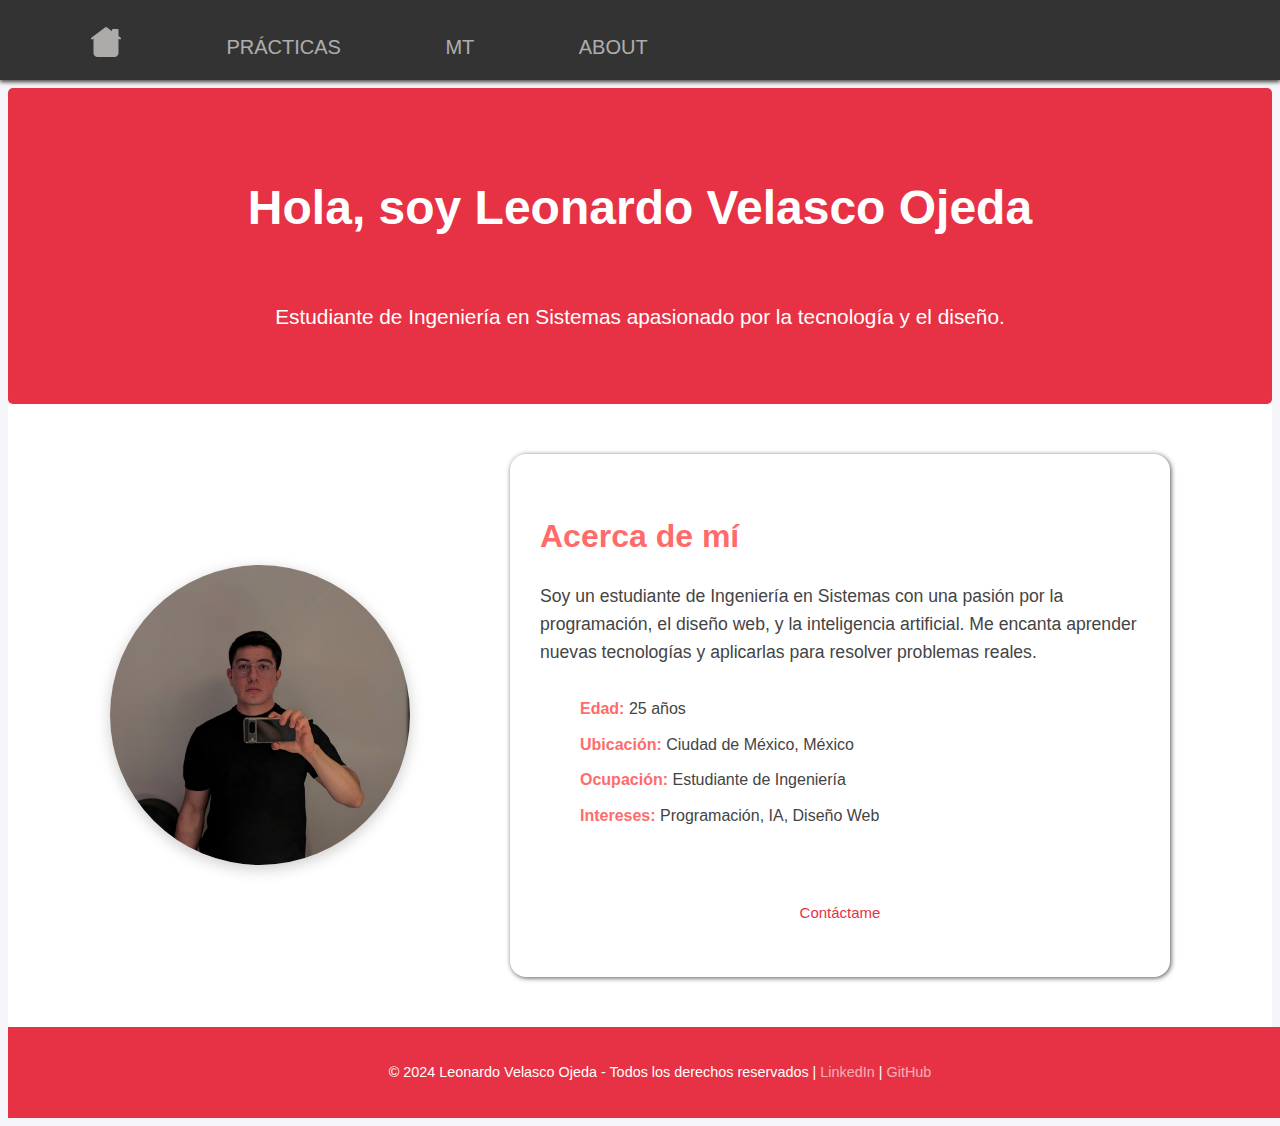
<file: about.html>
<!DOCTYPE html>
<html lang="en">
<head>
    <meta charset="UTF-8">
    <meta name="viewport" content="width=device-width, initial-scale=1.0">
    <title>About</title>
    <link rel="stylesheet" type="text/css" href="styles/styles.css">
    <link rel="stylesheet" type="text/css" href="styles/style-a.css">
</head>
<body>
    <div class="encabezado">
        <ul class="menu">
            <li><a href="index.html" ><img src="../../img/hogar.png" alt=""></a></li>
            <li><a>PRÁCTICAS</a>
                <ul class="submenu">
                    <li><a href="Practicas/p2/practica2.html">PRÁCTICA 2</a></li>
                    <li><a href="Practicas/p3/practica3.html">PRÁCTICA 3</a></li>
                    <li><a href="Practicas/p4/practica4.html">PRÁCTICA 4</a></li>
                    <li><a href="Practicas/p5/practica5.html">PRÁCTICA 5</a></li>
                </ul>
            </li>
            <li><a href="Practicas/mt/mt.html">MT</a></li>
            <li><a href="#">ABOUT</a></li>
        </ul>
    </div>

    <div class="a-cuerpo">
        <div class="me">
            <h1>Hola, soy Leonardo Velasco Ojeda</h1>
            <p>Estudiante de Ingeniería en Sistemas apasionado por la tecnología y el diseño.</p>
        </div>
        <div class="about">
                <img src="img/me.jpg" alt="Mi foto" class="profile-pic">
                <div class="info">
                    <h2>Acerca de mí</h2>
                    <p>Soy un estudiante de Ingeniería en Sistemas con una pasión por la programación, el diseño web, y la inteligencia artificial. Me encanta aprender nuevas tecnologías y aplicarlas para resolver problemas reales.</p>
                    <ul class="details">
                        <li><strong>Edad:</strong> 25 años</li>
                        <li><strong>Ubicación:</strong> Ciudad de México, México</li>
                        <li><strong>Ocupación:</strong> Estudiante de Ingeniería</li>
                        <li><strong>Intereses:</strong> Programación, IA, Diseño Web</li>
                    </ul>
                    <div class="ctn-btn">
                        <div class="btn" onclick="">Contáctame</div>
                    </div>
                </div>
        </div>
    </div>
    <footer>
        <p>© 2024 Leonardo Velasco Ojeda - Todos los derechos reservados | <a href="#">LinkedIn</a> | <a href="#">GitHub</a></p>
    </footer>
</body>
</html>
</file>
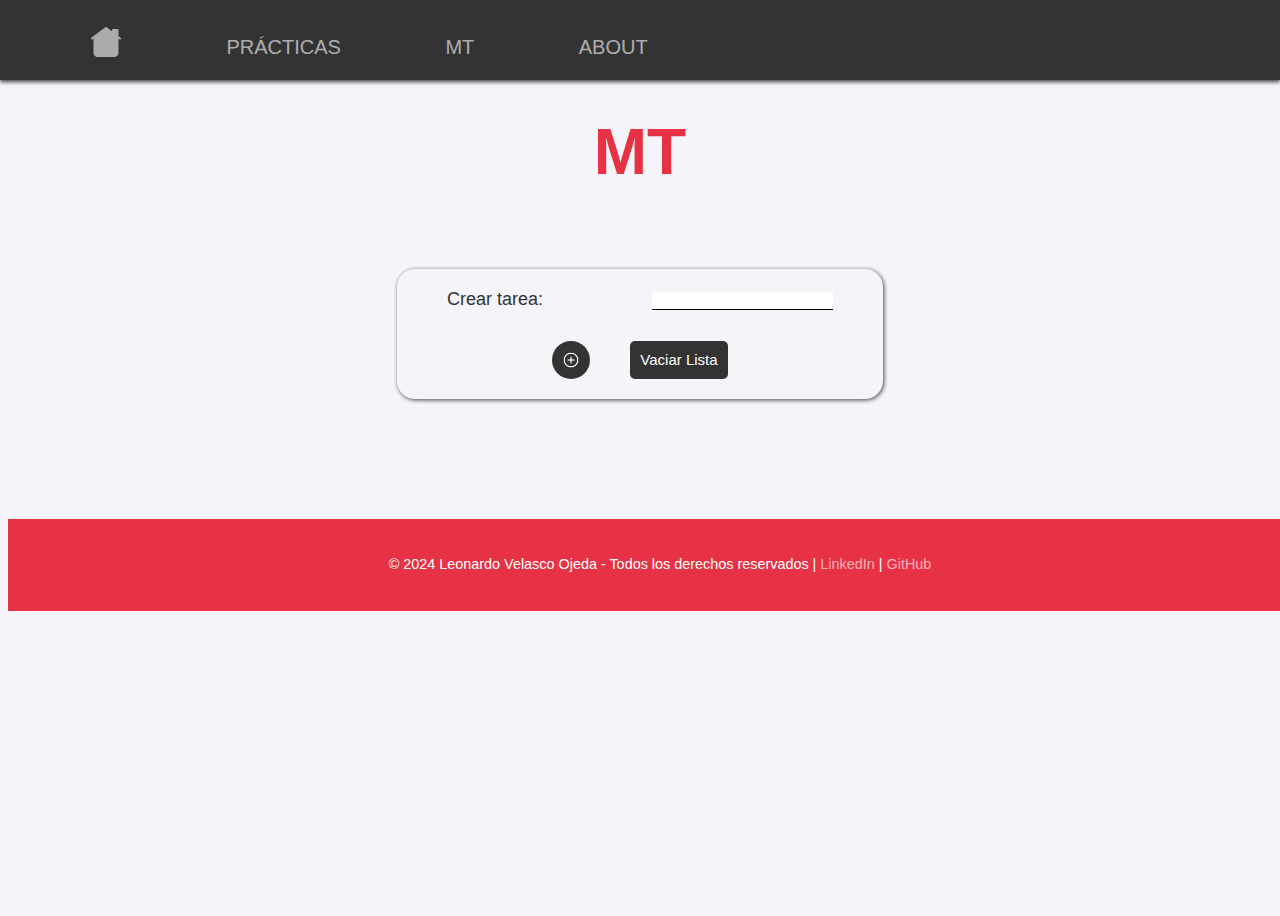
<file: Practicas/mt/mt.html>
<!DOCTYPE html>
<html lang="en">
<head>
    <meta charset="UTF-8">
    <meta name="viewport" content="width=device-width, initial-scale=1.0">
    <link rel="stylesheet" href="styles-mt.css">
    <link rel="stylesheet" href="../../styles/styles.css">
    <script src="addTask.js"></script>
    <title>Medio Término</title>
</head>
<body>
    <div class="encabezado">
        <ul class="menu">
            <li><a href="../../index.html" ><img src="../../img/hogar.png" alt=""></a></li>
            <li><a>PRÁCTICAS</a>
                <ul class="submenu">
                    <li><a href="../p2/practica2.html">PRÁCTICA 2</a></li>
                    <li><a href="../p3/practica3.html">PRÁCTICA 3</a></li>
                    <li><a href="../p4/practica4.html">PRÁCTICA 4</a></li>
                    <li><a href="../p5/practica5.html">PRÁCTICA 5</a></li>
                </ul>
            </li>
            <li><a href="#">MT</a></li>
            <li><a href="../../about.html">ABOUT</a></li>
        </ul>
    </div>
    <div class="cuerpo">
        <div class="titulo">
            <h1>MT</h1>
        </div>
        <div class="ejercicio">
            <form class="formulario">
                <label for="desTask">Crear tarea: </label>
                <input type="text" name="task" id="desTask">
                <div class="ctn-btn">
                    <div class="add" onclick="task()"><img src="../../img/agregar.png"></div>
                    <div class="delete" onclick="delAllTasks()">Vaciar Lista</div>
                </div>
            </form>
        </div>
        <div class="ejercicio">
            <table class="task" id="taskList"></table>
        </div>
    </div>
    <footer>
        <p>© 2024 Leonardo Velasco Ojeda - Todos los derechos reservados | <a href="#">LinkedIn</a> | <a href="#">GitHub</a></p>
    </footer>
</body>
</html>
</file>
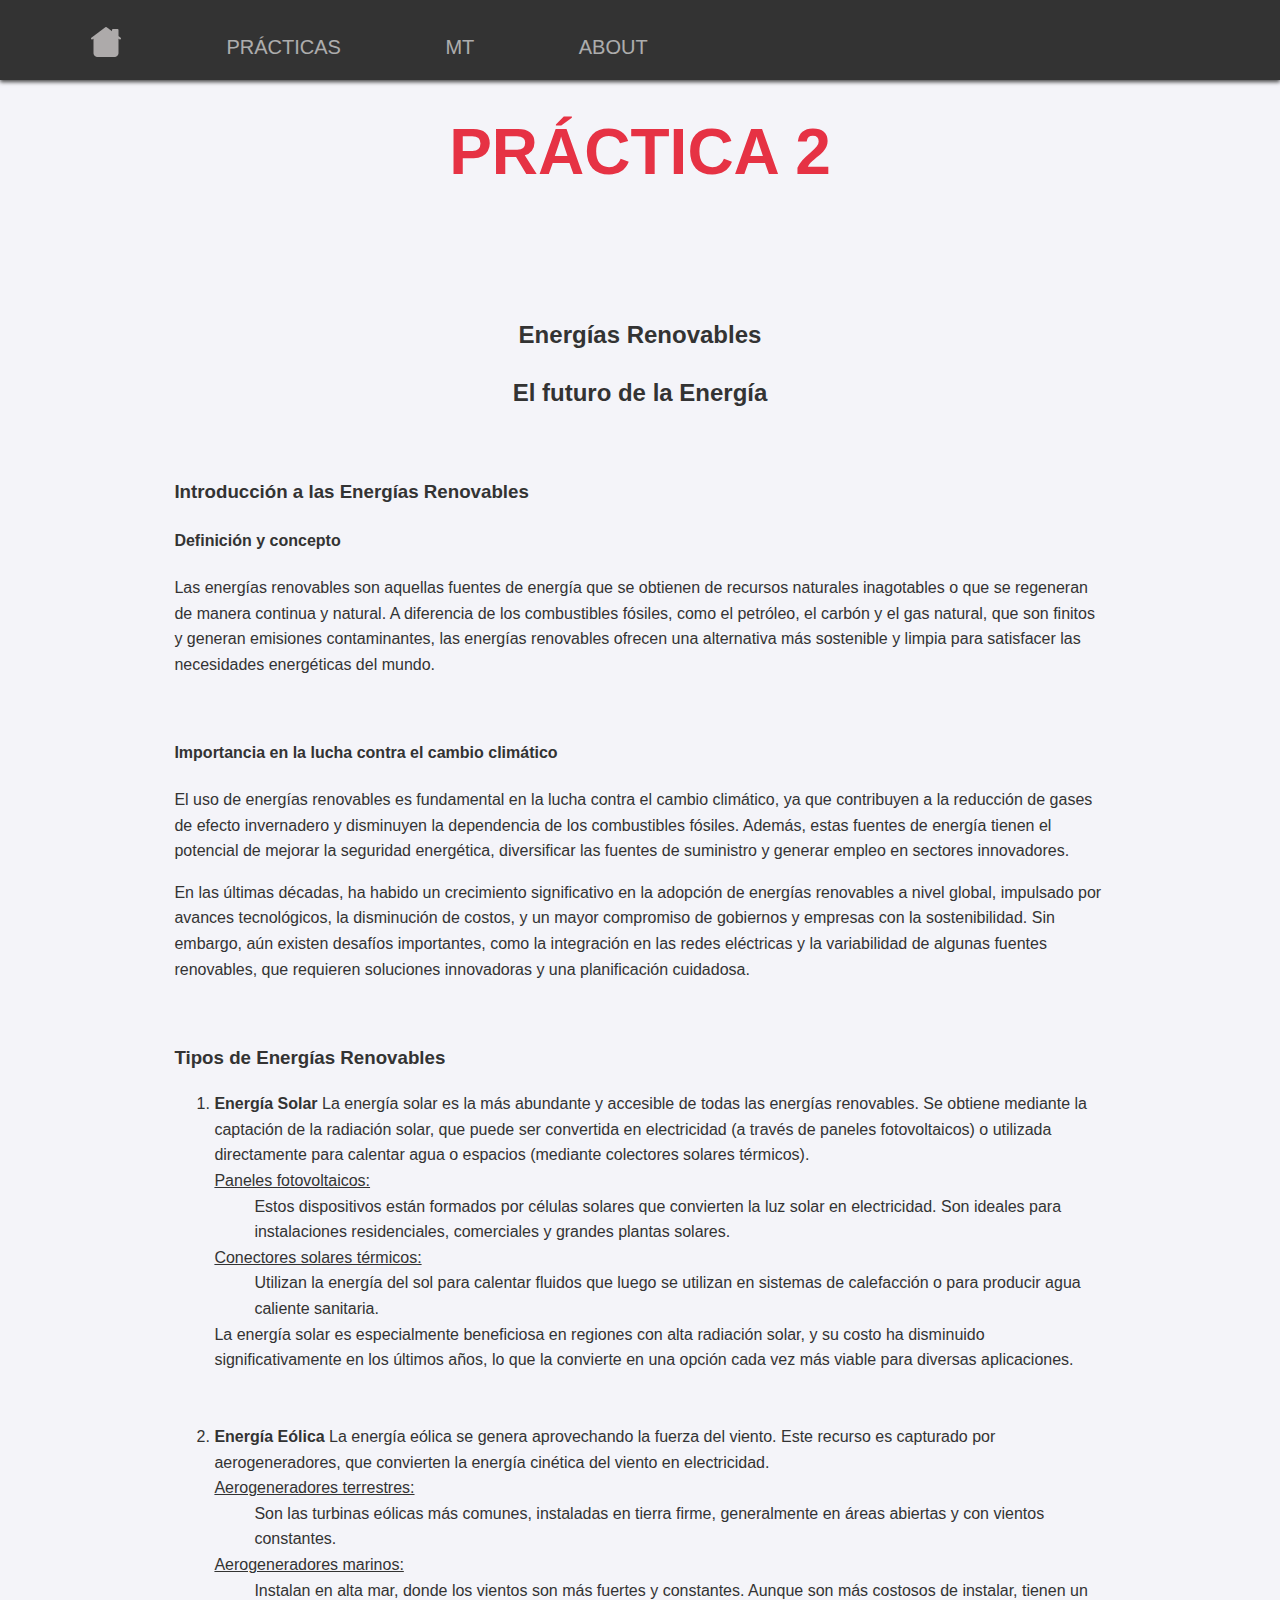
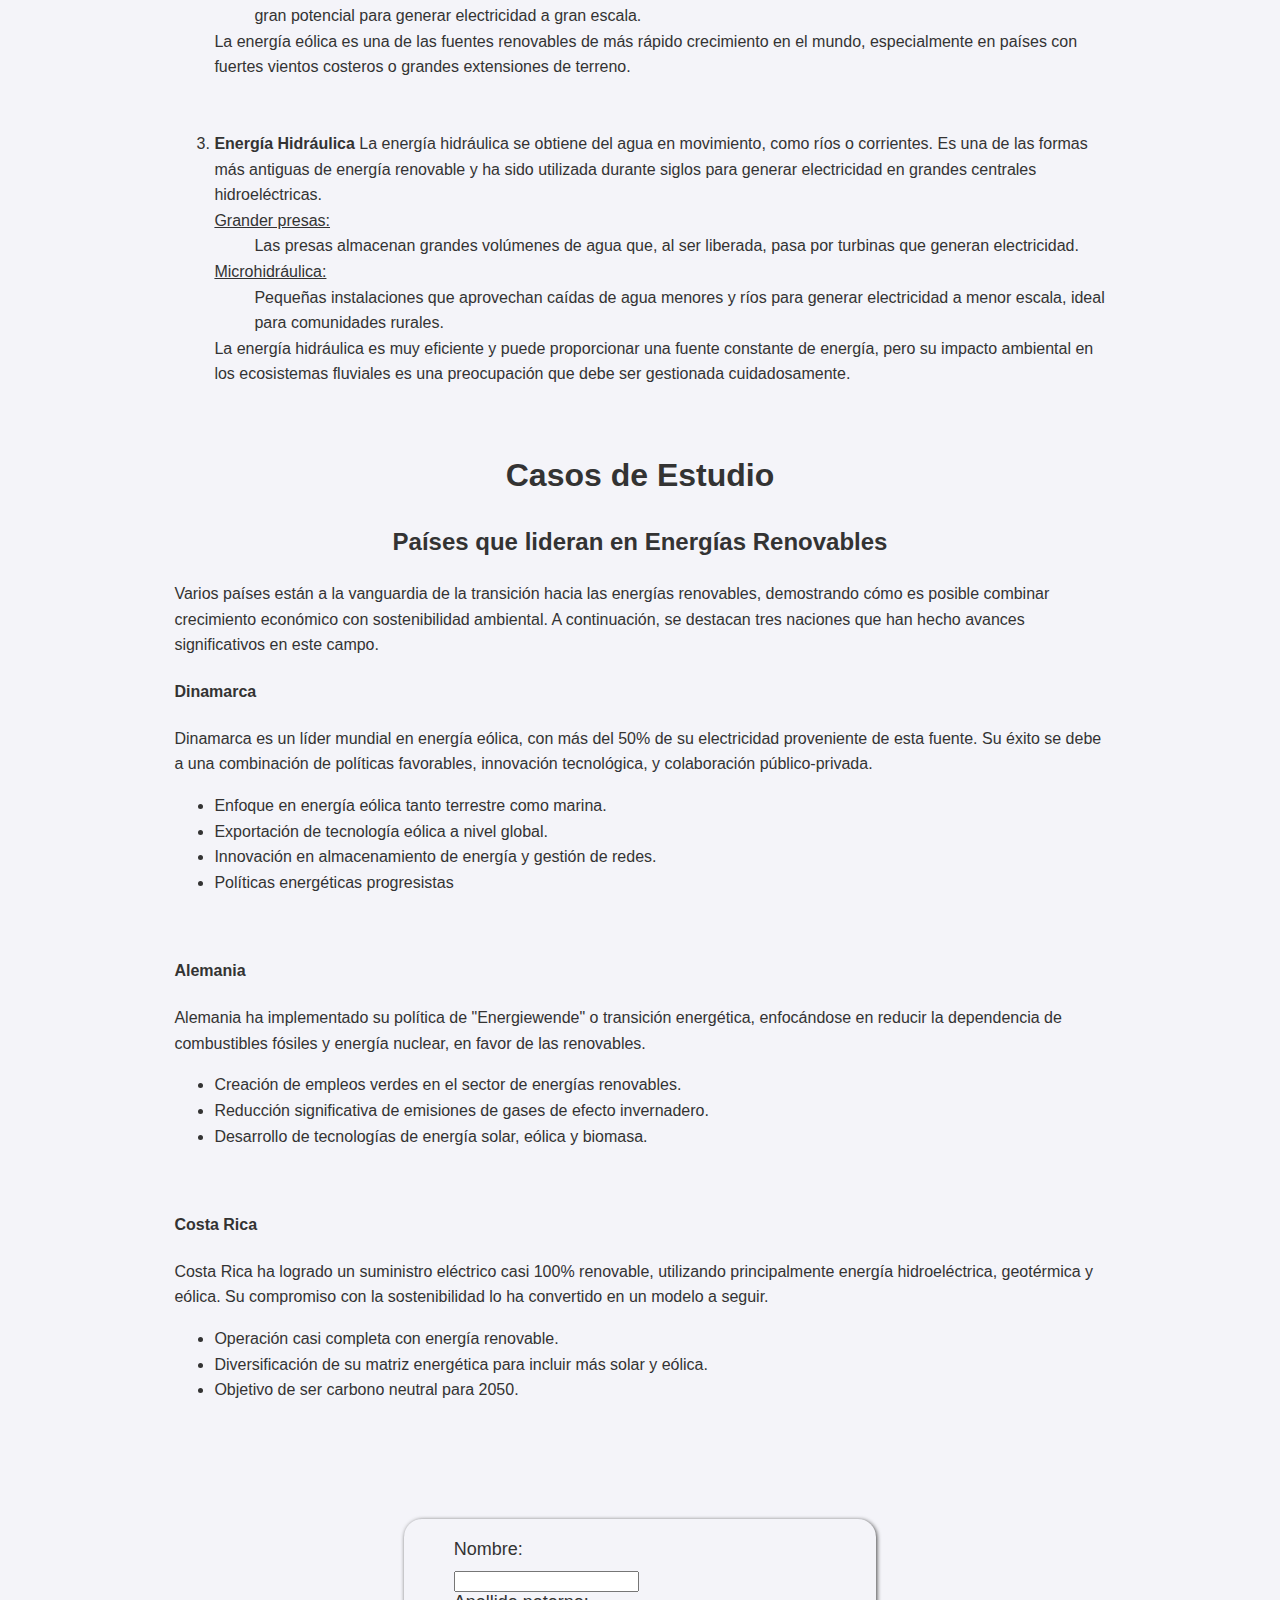
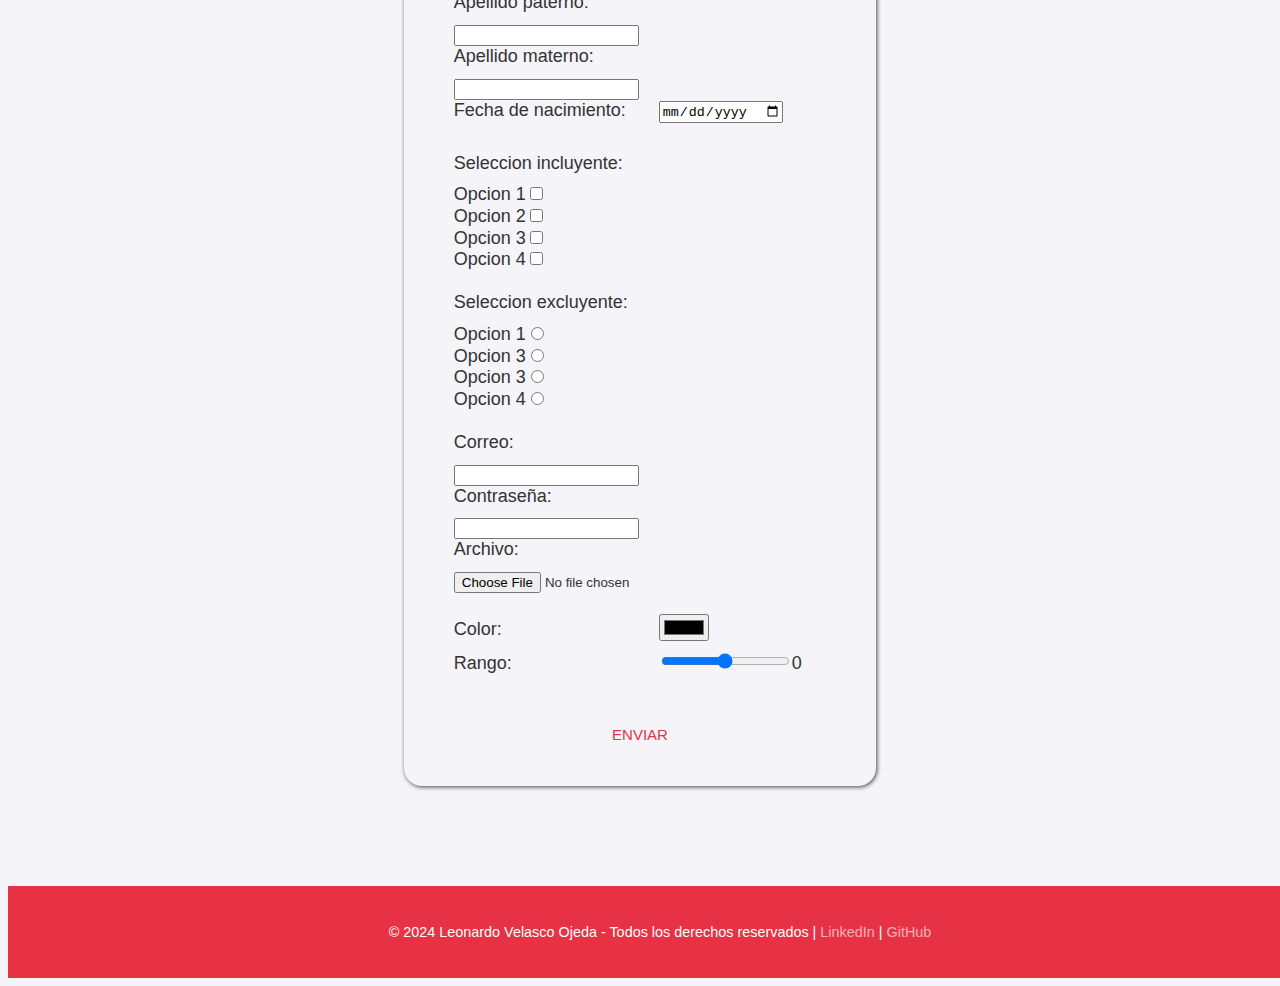
<file: Practicas/p2/practica2.html>
<!DOCTYPE html>
<html lang="en">
<head>
    <meta charset="UTF-8">
    <meta name="viewport" content="width=device-width, initial-scale=1.0">
    <link rel="stylesheet" type="text/css" href="../../styles/styles.css">
    <title>PRÁCTICA 2</title>
    <style>
        .ejercicio{
            display: inline-block;
            padding: 50px;
            width: 80%;
            position: relative;
        }
        .formulario{
            width: 40%;
        }
        .ejercicio2{
            display: inline-flex;
            padding: 50px;
            width: 80%;
            justify-content: center;
        }
    </style>
</head>
<body>
    <div class="encabezado">
        <ul class="menu">
            <li><a href="../../index.html" ><img src="../../img/hogar.png" alt=""></a></li>
            <li><a>PRÁCTICAS</a>
                <ul class="submenu">
                    <li><a href="#">PRÁCTICA 2</a></li>
                    <li><a href="../p3/practica3.html">PRÁCTICA 3</a></li>
                    <li><a href="../p4/practica4.html">PRÁCTICA 4</a></li>
                    <li><a href="../p4/practica4.html">PRÁCTICA 5</a></li>
                </ul>
            </li>
            <li><a href="../mt/mt.html">MT</a></li>
            <li><a href="../../about.html">ABOUT</a></li>
        </ul>
    </div>
    <div class="cuerpo">
        <div class="titulo">
            <h1>PRÁCTICA 2</h1>
        </div>
        <div class="ejercicio">
            <center><h2>Energías Renovables</h2></center>
            <center><h2>El futuro de la Energía</h2></center>
            <br>

            <h3>Introducción a las Energías Renovables</h3>
            <h4>Definición y concepto</h4>
                <p>Las energías renovables son aquellas fuentes de energía que se obtienen de recursos naturales inagotables o que se regeneran de manera continua y natural. A diferencia de los combustibles fósiles, como el petróleo, el carbón y el gas natural, que son finitos y generan emisiones contaminantes, las energías renovables ofrecen una alternativa más sostenible y limpia para satisfacer las necesidades energéticas del mundo.</p>
                <br>
            <h4>Importancia en la lucha contra el cambio climático</h4>
                <p>El uso de energías renovables es fundamental en la lucha contra el cambio climático, ya que contribuyen a la reducción de gases de efecto invernadero y disminuyen la dependencia de los combustibles fósiles. Además, estas fuentes de energía tienen el potencial de mejorar la seguridad energética, diversificar las fuentes de suministro y generar empleo en sectores innovadores.</p>
                <p>En las últimas décadas, ha habido un crecimiento significativo en la adopción de energías renovables a nivel global, impulsado por avances tecnológicos, la disminución de costos, y un mayor compromiso de gobiernos y empresas con la sostenibilidad. Sin embargo, aún existen desafíos importantes, como la integración en las redes eléctricas y la variabilidad de algunas fuentes renovables, que requieren soluciones innovadoras y una planificación cuidadosa.</p>
            <br>
            
            <h3>Tipos de Energías Renovables</h3>
                <ol>
                    <b><li>Energía Solar</b>
                            La energía solar es la más abundante y accesible de todas las energías renovables. Se obtiene mediante la captación de la radiación solar, que puede ser convertida en electricidad (a través de paneles fotovoltaicos) o utilizada directamente para calentar agua o espacios (mediante colectores solares térmicos).
                            <dl>
                                <dt><u>Paneles fotovoltaicos:</u></dt>
                                    <dd>Estos dispositivos están formados por células solares que convierten la luz solar en electricidad. Son ideales para instalaciones residenciales, comerciales y grandes plantas solares.</dd>
                                <dt><u>Conectores solares térmicos:</u></dt>
                                    <dd>Utilizan la energía del sol para calentar fluidos que luego se utilizan en sistemas de calefacción o para producir agua caliente sanitaria.</dd>
                            </dl>
                            La energía solar es especialmente beneficiosa en regiones con alta radiación solar, y su costo ha disminuido significativamente en los últimos años, lo que la convierte en una opción cada vez más viable para diversas aplicaciones.
                    </li>
                    <br><br>
                    <b><li>Energía Eólica</b>
                        La energía eólica se genera aprovechando la fuerza del viento. Este recurso es capturado por aerogeneradores, que convierten la energía cinética del viento en electricidad.
                        <dl>
                            <dt><u>Aerogeneradores terrestres:</u></dt>
                                <dd>Son las turbinas eólicas más comunes, instaladas en tierra firme, generalmente en áreas abiertas y con vientos constantes.</dd>
                            <dt><u>Aerogeneradores marinos:</u></dt>
                                <dd>Instalan en alta mar, donde los vientos son más fuertes y constantes. Aunque son más costosos de instalar, tienen un gran potencial para generar electricidad a gran escala.</dd>
                        </dl>
                        La energía eólica es una de las fuentes renovables de más rápido crecimiento en el mundo, especialmente en países con fuertes vientos costeros o grandes extensiones de terreno.
                    </li>
                    <br><br>
                    <b><li>Energía Hidráulica</b>
                        La energía hidráulica se obtiene del agua en movimiento, como ríos o corrientes. Es una de las formas más antiguas de energía renovable y ha sido utilizada durante siglos para generar electricidad en grandes centrales hidroeléctricas.
                        <dl>
                            <dt><u>Grander presas:</u></dt>
                                <dd>Las presas almacenan grandes volúmenes de agua que, al ser liberada, pasa por turbinas que generan electricidad.</dd>
                            <dt><u>Microhidráulica:</u></dt>
                                <dd>Pequeñas instalaciones que aprovechan caídas de agua menores y ríos para generar electricidad a menor escala, ideal para comunidades rurales.</dd>
                        </dl>
                        La energía hidráulica es muy eficiente y puede proporcionar una fuente constante de energía, pero su impacto ambiental en los ecosistemas fluviales es una preocupación que debe ser gestionada cuidadosamente.
                    </li>
                </ol>

            <br>

            <center><h1>Casos de Estudio</h1></center>
            <center><h2>Países que lideran en Energías Renovables</h2></center>
            <p>Varios países están a la vanguardia de la transición hacia las energías renovables, demostrando cómo es posible combinar crecimiento económico con sostenibilidad ambiental. A continuación, se destacan tres naciones que han hecho avances significativos en este campo.</p>

            <h4>Dinamarca</h4>
            <p>Dinamarca es un líder mundial en energía eólica, con más del 50% de su electricidad proveniente de esta fuente. Su éxito se debe a una combinación de políticas favorables, innovación tecnológica, y colaboración público-privada.</p>   
                <ul>
                    <li>Enfoque en energía eólica tanto terrestre como marina.</li>
                    <li>Exportación de tecnología eólica a nivel global.</li>
                    <li>Innovación en almacenamiento de energía y gestión de redes.</li>
                    <li>Políticas energéticas progresistas</li>
                </ul>
            <br>
            <h4>Alemania</h4>
            <p>Alemania ha implementado su política de "Energiewende" o transición energética, enfocándose en reducir la dependencia de combustibles fósiles y energía nuclear, en favor de las renovables.</p>
                <ul>
                    <li>Creación de empleos verdes en el sector de energías renovables.</li>
                    <li>Reducción significativa de emisiones de gases de efecto invernadero.</li>
                    <li>Desarrollo de tecnologías de energía solar, eólica y biomasa.</li>
                </ul>
            <br>
            <h4>Costa Rica</h4>
            <p>Costa Rica ha logrado un suministro eléctrico casi 100% renovable, utilizando principalmente energía hidroeléctrica, geotérmica y eólica. Su compromiso con la sostenibilidad lo ha convertido en un modelo a seguir.</p>
            <ul>
                <li>Operación casi completa con energía renovable.</li>
                <li>Diversificación de su matriz energética para incluir más solar y eólica.</li>
                <li>Objetivo de ser carbono neutral para 2050.</li>
            </ul>
        </div>
        <div class="ejercicio2">
                <form class="formulario">
                    <label for="name">Nombre:</label>
                    <input type="text" name="name" id="name"><br>

                    <label for="apellidoP">Apellido paterno:</label>
                    <input type="text" name="apellidoP" id="apellidoP"><br>

                    <label for="apellidoM">Apellido materno:</label>
                    <input type="text" name="apellidoM" id="apellidoM"><br>


                    <label for="nacimiento">Fecha de nacimiento:</label> 
                    <input type="date" name="nacimiento" id="nacimiento"><br><br>

                    <label for="selec-in">Seleccion incluyente:</label><br>
                    Opcion 1<input type="checkbox" name="op1" value="opcion 1" id="selec-in"><br>
                    Opcion 2<input type="checkbox" name="op2" value="opcion 2" id="selec-in"><br>
                    Opcion 3<input type="checkbox" name="op3" value="opcion 3" id="selec-in"><br>
                    Opcion 4<input type="checkbox" name="op4" value="opcion 4" id="selec-in"><br><br>

                    <label for="selec-ex">Seleccion excluyente:</label><br>
                    Opcion 1<input type="radio" name="op1" value="opcion 1" id="selec-ex"><br>
                    Opcion 3<input type="radio" name="op3" value="opcion 3" id="selec-ex"><br>
                    Opcion 3<input type="radio" name="op3" value="opcion 3" id="selec-ex"><br>
                    Opcion 4<input type="radio" name="op4" value="opcion 4" id="selec-ex"><br><br>

                    <label for="mail">Correo:</label>
                    <input type="email" name="mail" id="mail"><br>

                    <label for="pass">Contraseña:</label>
                    <input type="password" name="pass" id="pass"><br>

                    <label for="file">Archivo:</label><br>
                    <input type="file" name="Archivo" id="file"><br><br>

                    <label for="color">Color:</label>
                    <input type="color" name="color" id="color"><br>

                    <label for="range">Rango:</label>
                    <input type="range" min="-10" max="10" name="rango" id="range"><span id="value">0</span><br>
                    <script>
                        var slider = document.getElementById("range");
                        var output = document.getElementById("value");
                
                        slider.oninput = function() {
                            output.textContent = this.value;
                        }
                    </script>
                    <div class="ctn-btn">
                        <div class="btn" onclick="">ENVIAR</div>
                    </div>
                </form>
            <br>
        </div>
    </div>
    <footer>
        <p>© 2024 Leonardo Velasco Ojeda - Todos los derechos reservados | <a href="#">LinkedIn</a> | <a href="#">GitHub</a></p>
    </footer>
</body>
</html>
</file>
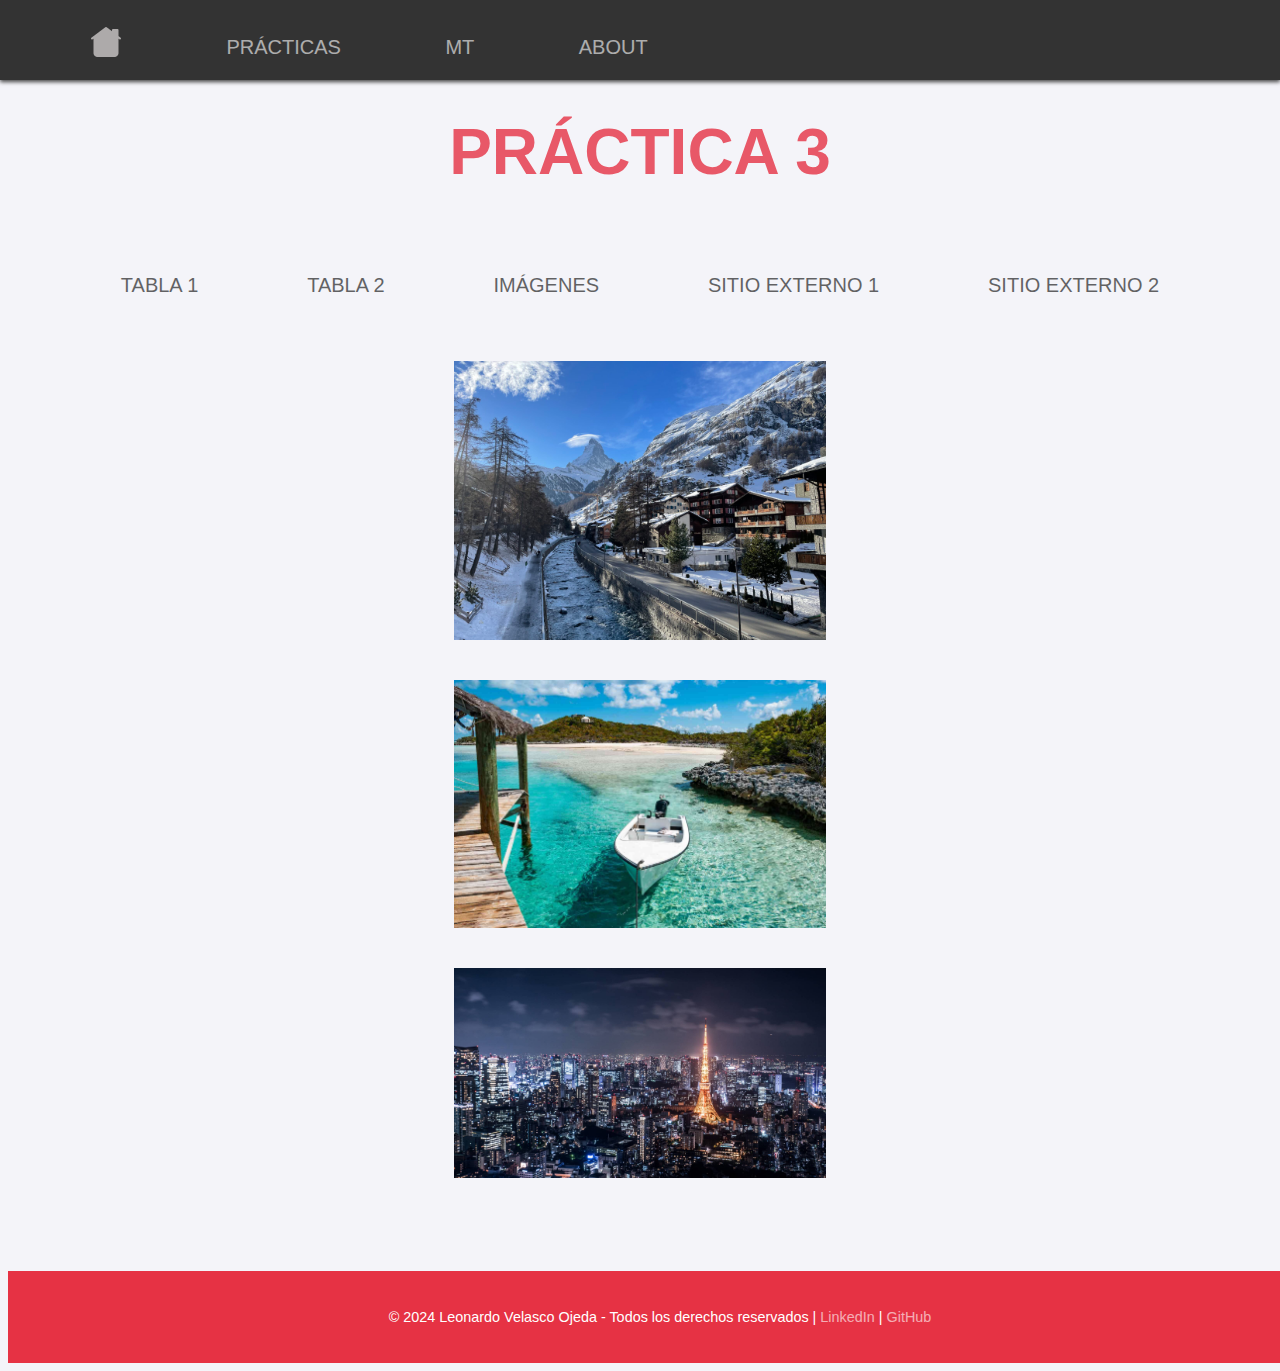
<file: Practicas/p3/imagenes.html>
<!DOCTYPE html>
<html lang="en">
<head>
    <meta charset="UTF-8">
    <meta name="viewport" content="width=device-width, initial-scale=1.0">
    <link rel="stylesheet" type="text/css" href="../../styles/styles.css">
    <title>Imagenest</title>
</head>
<style>
    .imagenes{
        display: flex;
        flex-direction: column;
        text-align: center;
        align-items: center;
    }
    .imagenes img{
        width: 40%;
        margin: 20px;
    }
    .titulo{
        flex-direction: column;
    }
    a{
        text-decoration: none;
        color: white;
        opacity: 0.8;
    }
    a:hover{
        opacity: 1;
    }
    .menu-interno a{
            color: black;
        }
    a{
        text-decoration: none;
        color: rgb(230, 50, 68);
        opacity: 0.8;
    }
    a:hover{
        opacity: 1;
    }
</style>
<body>
    <div class="encabezado">
        <ul class="menu">
            <li><a href="../../index.html" ><img src="../../img/hogar.png" alt=""></a></li>
            <li><a>PRÁCTICAS</a>
                <ul class="submenu">
                    <li><a href="../p2/practica2.html">PRÁCTICA 2</a></li>
                    <li><a href="practica3.html">PRÁCTICA 3</a></li>
                    <li><a href="../p4/practica4.html">PRÁCTICA 4</a></li>
                    <li><a href="../p5/practica5.html">PRÁCTICA 5</a></li>
                </ul>
            </li>
            <li><a href="../mt/mt.html">MT</a></li>
            <li><a href="../../about.html">ABOUT</a></li>
        </ul>
    </div>
    
    <div class="cuerpo">
        <div class="titulo">
            <h1><a href="practica3.html">PRÁCTICA 3</a></h1>
            <div class="menu">
                <ul class="menu-interno">
                    <li><a href="tabla1.html">TABLA 1</a></li>
                    <li><a href="tabla2.html">TABLA 2</a></li>
                    <li><a href="imagenes.html">IMÁGENES</a></li>
                    <li><a href="https://cinepolis.com/mx" target="_blank">SITIO EXTERNO 1</a></li>
                    <li><a href="https://www.youtube.com" target="_blank">SITIO EXTERNO 2</a></li>
                </ul>
            </div>
        </div>
        <div class="ejercicio">
            <div class="imagenes">
                 <img src="img/im1.jpg" alt=""> 
                 <img src="img/im2.jpg" alt=""> 
                 <img src="img/im3.jpg" alt=""> 
            </div>
        </div>
    </div>
    <footer>
        <p>© 2024 Leonardo Velasco Ojeda - Todos los derechos reservados | <a href="#">LinkedIn</a> | <a href="#">GitHub</a></p>
    </footer>
</body>
</html>
</file>
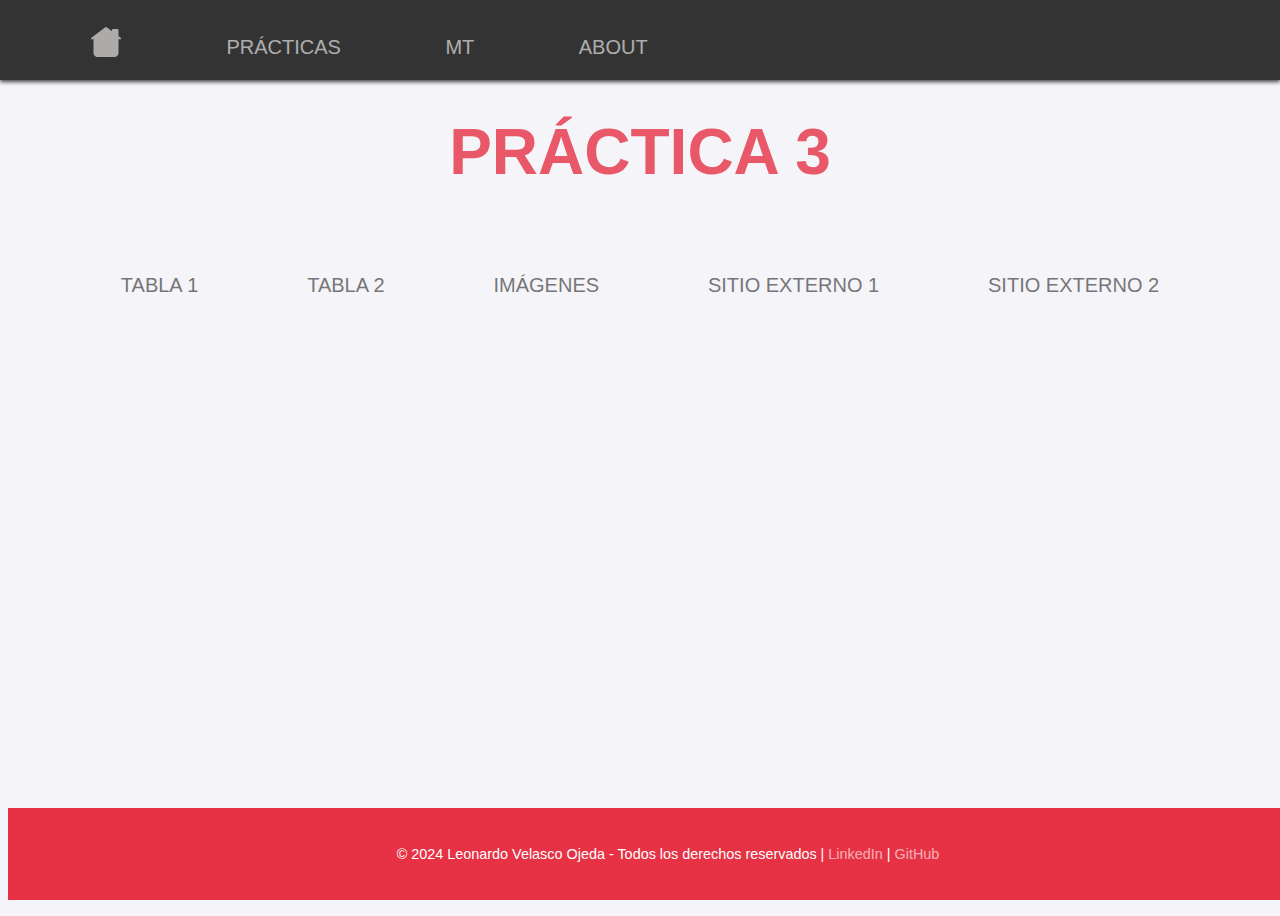
<file: Practicas/p3/practica3.html>
<!DOCTYPE html>
<html lang="en">
<head>
    <meta charset="UTF-8">
    <meta name="viewport" content="width=device-width, initial-scale=1.0">
    <link rel="stylesheet" type="text/css" href="../../styles/styles.css">
    <title>Práctica 3</title>
</head>
<style>
    .menu-interno a:hover{
        opacity: 0.8;
        color: rgb(230, 50, 68);
    }
    .menu-interno a{
        color: #222222;
    }
    .titulo{
        flex-direction: column;
    }
    footer{
        bottom: 0;
        position: absolute;
    }
    a{
        text-decoration: none;
        color: rgb(230, 50, 68);
        opacity: 0.8;
    }
    a:hover{
        opacity: 1;
    }
</style>
<body>
    <div class="encabezado">
        <ul class="menu">
            <li><a href="../../index.html" ><img src="../../img/hogar.png" alt=""></a></li>
            <li><a>PRÁCTICAS</a>
                <ul class="submenu">
                    <li><a href="../p2/practica2.html">PRÁCTICA 2</a></li>
                    <li><a href="#">PRÁCTICA 3</a></li>
                    <li><a href="../p4/practica4.html">PRÁCTICA 4</a></li>
                    <li><a href="../p5/practica5.html">PRÁCTICA 5</a></li>
                </ul>
            </li>
            <li><a href="../mt/mt.html">MT</a></li>
            <li><a href="../../about.html">ABOUT</a></li>
        </ul>
    </div>

    <div class="cuerpo">
        <div class="titulo">
            <h1><a href="practica3.html">PRÁCTICA 3</a></h1>
            <div class="menu">
                <ul class="menu-interno">
                    <li><a href="tabla1.html">TABLA 1</a></li>
                    <li><a href="tabla2.html">TABLA 2</a></li>
                    <li><a href="imagenes.html">IMÁGENES</a></li>
                    <li><a href="https://cinepolis.com/mx" target="_blank">SITIO EXTERNO 1</a></li>
                    <li><a href="https://www.youtube.com" target="_blank">SITIO EXTERNO 2</a></li>
                </ul>
            </div>
        </div>
    </div>
    <footer>
        <p>© 2024 Leonardo Velasco Ojeda - Todos los derechos reservados | <a href="#">LinkedIn</a> | <a href="#">GitHub</a></p>
    </footer>
</body>
</html>
</file>
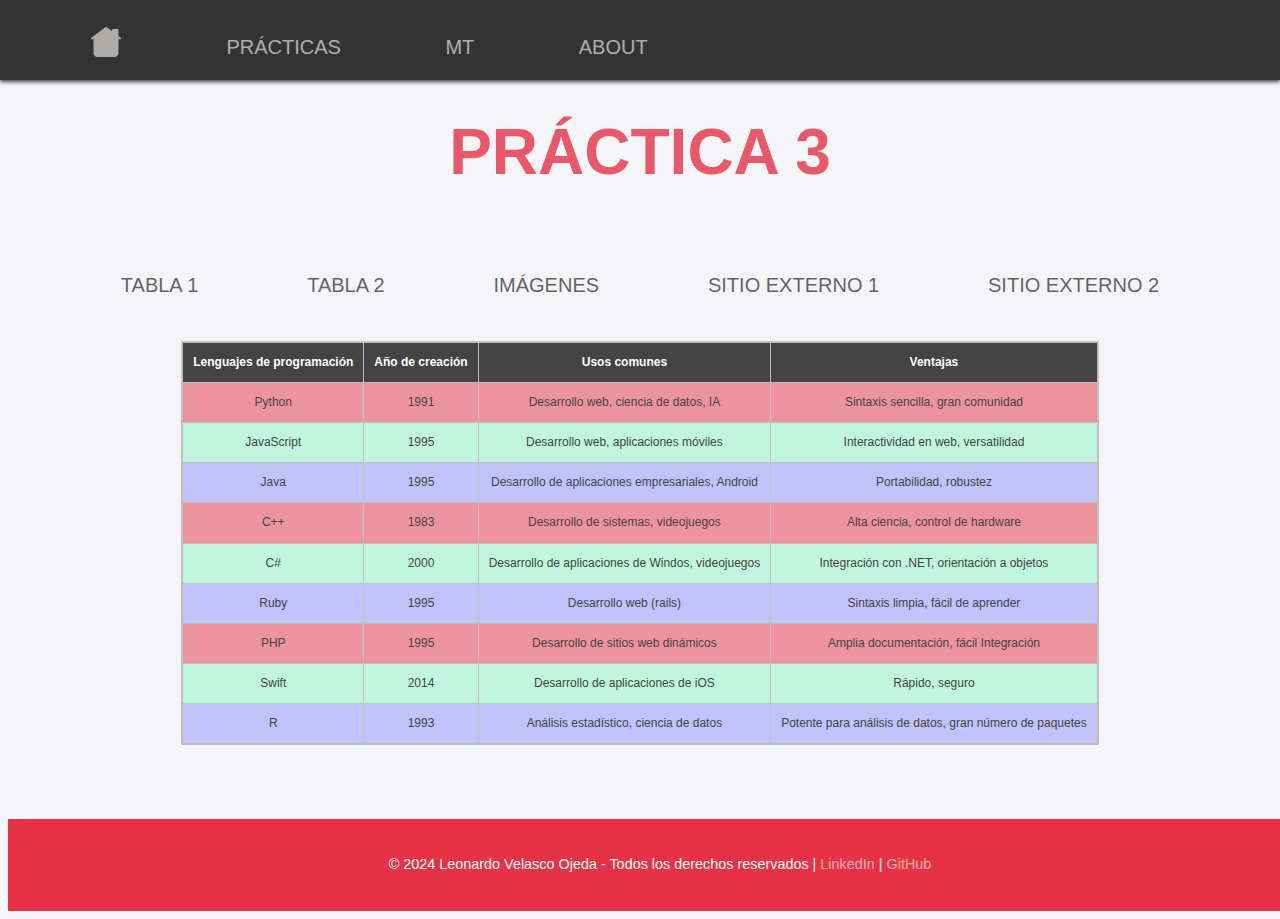
<file: Practicas/p3/tabla1.html>
<!DOCTYPE html>
<html lang="en">
<head>
    <meta charset="UTF-8">
    <meta name="viewport" content="width=device-width, initial-scale=1.0">
    <link rel="stylesheet" type="text/css" href="../../styles/styles.css">
    <title>Práctica 3 - tabla 1</title>
    <style>
        table{
            border: 2px solid silver;
            color: #444444;
            text-align: center;
            border-collapse: collapse;
            font-family:Verdana, Geneva, Tahoma, sans-serif;
            font-size: 12px;
        }
        td{
            padding: 10px;
            border: 1px solid silver;
        }
        #tabla1 tr.cabeceras td{
            color: white;
            font-weight: bolder;
            border: 1px solid silver;
            background-color: #444444;
        }
        tr.l1{
            background-color: rgb(230, 50, 68, 0.5);
        }
        tr.l2{
            background-color: rgba(114, 250, 186, 0.4);
        }
        tr.l3{
            background-color: rgba(114, 121, 250, 0.4);
        }
        .titulo{
            flex-direction: column;
        }
        .menu-interno a{
            color: black;
        }
        a{
            text-decoration: none;
            color: rgb(230, 50, 68);
            opacity: 0.8;
        }
        a:hover{
            opacity: 1;
        }
    </style>
</head>
<body>
    <div class="encabezado">
        <ul class="menu">
            <li><a href="../../index.html" ><img src="../../img/hogar.png" alt=""></a></li>
            <li><a>PRÁCTICAS</a>
                <ul class="submenu">
                    <li><a href="../p2/practica2.html">PRÁCTICA 2</a></li>
                    <li><a href="practica3.html">PRÁCTICA 3</a></li>
                    <li><a href="../p4/practica4.html">PRÁCTICA 4</a></li>
                    <li><a href="../p5/practica5.html">PRÁCTICA 5</a></li>
                </ul>
            </li>
            <li><a href="../mt/mt.html">MT</a></li>
            <li><a href="../../about.html">ABOUT</a></li>
        </ul>
    </div>

    <div class="cuerpo">
        <div class="titulo">
            <h1><a href="practica3.html">PRÁCTICA 3</a></h1>
            <div class="menu">
                <ul class="menu-interno">
                    <li><a href="tabla1.html">TABLA 1</a></li>
                    <li><a href="tabla2.html">TABLA 2</a></li>
                    <li><a href="imagenes.html">IMÁGENES</a></li>
                    <li><a href="https://cinepolis.com/mx" target="_blank">SITIO EXTERNO 1</a></li>
                    <li><a href="https://www.youtube.com" target="_blank">SITIO EXTERNO 2</a></li>
                </ul>
            </div>
        </div>


        <div class="ejercicio">
            <table id="tabla1">
                <tr class="cabeceras">
                    <td>Lenguajes de programación</td>
                    <td>Año de creación</td>
                    <td>Usos comunes</td>
                    <td>Ventajas</td>
                </tr>
                <tr class="l1">
                    <td>Python</td>
                    <td>1991</td>
                    <td>Desarrollo web, ciencia de datos, IA</td>
                    <td>Sintaxis sencilla, gran comunidad</td>
                </tr>
                <tr class="l2">
                    <td>JavaScript</td>
                    <td>1995</td>
                    <td>Desarrollo web, aplicaciones móviles</td>
                    <td>Interactividad en web, versatilidad</td>
                </tr>
                <tr class="l3">
                    <td>Java</td>
                    <td>1995</td>
                    <td>Desarrollo de aplicaciones empresariales, Android</td>
                    <td>Portabilidad, robustez</td>
                </tr>
                <tr class="l1">
                    <td>C++</td>
                    <td>1983</td>
                    <td>Desarrollo de sistemas, videojuegos</td>
                    <td>Alta ciencia, control de hardware</td>
                </tr>
                <tr class="l2">
                    <td>C#</td>
                    <td>2000</td>
                    <td>Desarrollo de aplicaciones de Windos, videojuegos</td>
                    <td>Integración con .NET, orientación a objetos</td>
                </tr>
                <tr class="l3">
                    <td>Ruby</td>
                    <td>1995</td>
                    <td>Desarrollo web (rails)</td>
                    <td>Sintaxis limpia, fácil de aprender</td>
                </tr>
                <tr class="l1">
                    <td>PHP</td>
                    <td>1995</td>
                    <td>Desarrollo de sitios web dinámicos</td>
                    <td>Amplia documentación, fácil Integración</td>
                </tr>
                <tr class="l2">
                    <td>Swift</td>
                    <td>2014</td>
                    <td>Desarrollo de aplicaciones de iOS</td>
                    <td>Rápido, seguro</td>
                </tr>
                <tr class="l3">
                    <td>R</td>
                    <td>1993</td>
                    <td>Análisis estadístico, ciencia de datos</td>
                    <td>Potente para análisis de datos, gran número de paquetes</td>
                </tr>
            </table>
        </div>
    </div>
    <footer>
        <p>© 2024 Leonardo Velasco Ojeda - Todos los derechos reservados | <a href="#">LinkedIn</a> | <a href="#">GitHub</a></p>
    </footer>
</body>
</html>
</file>
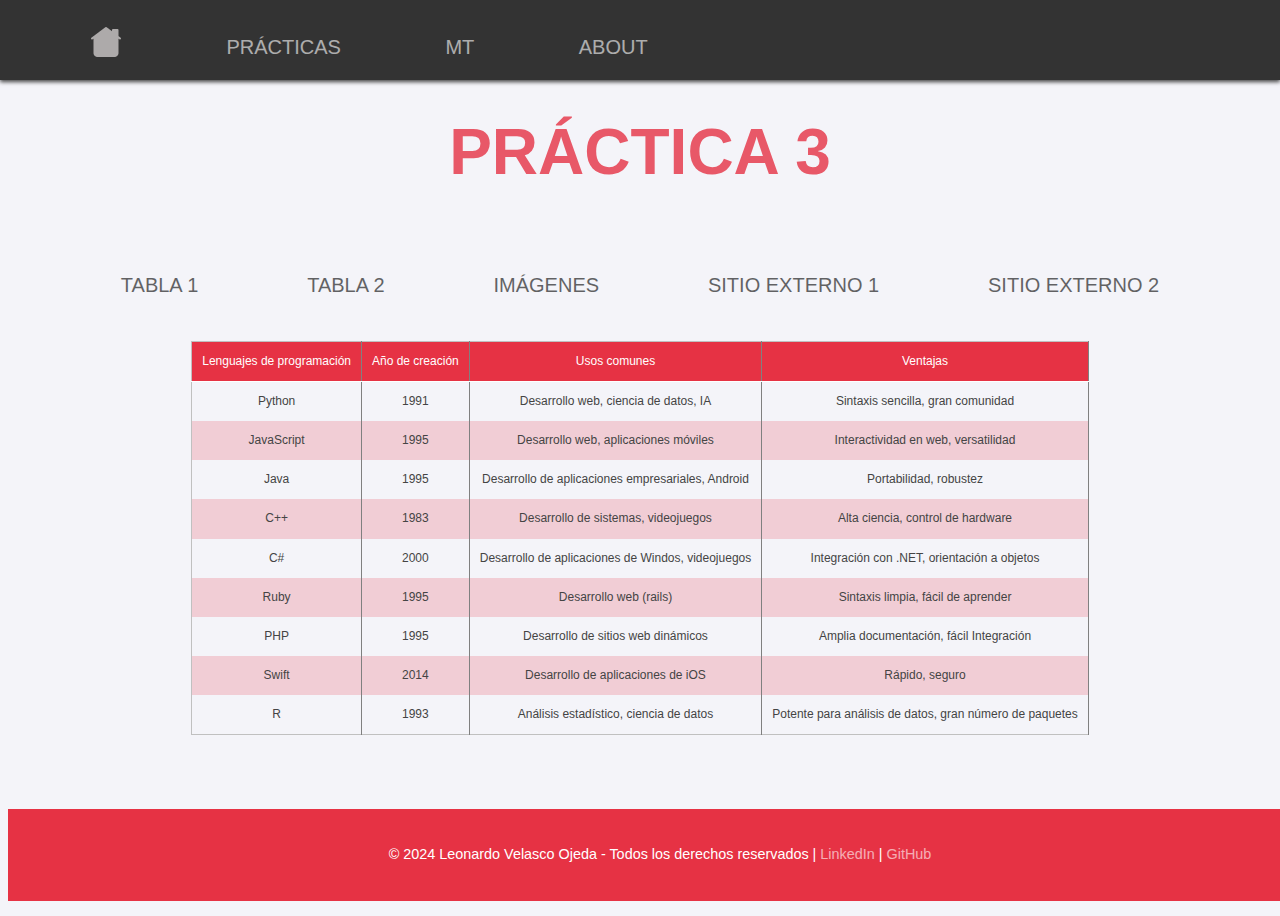
<file: Practicas/p3/tabla2.html>
<!DOCTYPE html>
<html lang="en">
<head>
    <link rel="stylesheet" type="text/css" href="estilos.css">
    <link rel="stylesheet" type="text/css" href="../../styles/styles.css">
    <meta charset="UTF-8">
    <meta name="viewport" content="width=device-width, initial-scale=1.0">
    <title>Práctica 3 - tabla 2</title>
    <style>
        .menu-interno a{
            color: black;
        }
    </style>
</head>
<body>
    <div class="encabezado">
        <ul class="menu">
            <li><a href="../../index.html" ><img src="../../img/hogar.png" alt=""></a></li>
            <li><a>PRÁCTICAS</a>
                <ul class="submenu">
                    <li><a href="../p2/practica2.html">PRÁCTICA 2</a></li>
                    <li><a href="practica3.html">PRÁCTICA 3</a></li>
                    <li><a href="../p4/practica4.html">PRÁCTICA 4</a></li>
                    <li><a href="../p5/practica5.html">PRÁCTICA 5</a></li>
                </ul>
            </li>
            <li><a href="../mt/mt.html">MT</a></li>
            <li><a href="../../about.html">ABOUT</a></li>
        </ul>
    </div>

    <div class="cuerpo">
        <div class="titulo">
            <h1><a href="practica3.html">PRÁCTICA 3</a></h1>
            <div class="menu">
                <ul class="menu-interno">
                    <li><a href="tabla1.html">TABLA 1</a></li>
                    <li><a href="tabla2.html">TABLA 2</a></li>
                    <li><a href="imagenes.html">IMÁGENES</a></li>
                    <li><a href="https://cinepolis.com/mx" target="_blank">SITIO EXTERNO 1</a></li>
                    <li><a href="https://www.youtube.com" target="_blank">SITIO EXTERNO 2</a></li>
                </ul>
            </div>
        </div>

        <div class="ejercicio">
            <table id="tabla1">
                <tr class="cabeceras">
                    <td>Lenguajes de programación</td>
                    <td>Año de creación</td>
                    <td>Usos comunes</td>
                    <td>Ventajas</td>
                </tr>
                <tr>
                    <td>Python</td>
                    <td>1991</td>
                    <td>Desarrollo web, ciencia de datos, IA</td>
                    <td>Sintaxis sencilla, gran comunidad</td>
                </tr>
                <tr>
                    <td>JavaScript</td>
                    <td>1995</td>
                    <td>Desarrollo web, aplicaciones móviles</td>
                    <td>Interactividad en web, versatilidad</td>
                </tr>
                <tr>
                    <td>Java</td>
                    <td>1995</td>
                    <td>Desarrollo de aplicaciones empresariales, Android</td>
                    <td>Portabilidad, robustez</td>
                </tr>
                <tr >
                    <td>C++</td>
                    <td>1983</td>
                    <td>Desarrollo de sistemas, videojuegos</td>
                    <td>Alta ciencia, control de hardware</td>
                </tr>
                <tr>
                    <td>C#</td>
                    <td>2000</td>
                    <td>Desarrollo de aplicaciones de Windos, videojuegos</td>
                    <td>Integración con .NET, orientación a objetos</td>
                </tr>
                <tr>
                    <td>Ruby</td>
                    <td>1995</td>
                    <td>Desarrollo web (rails)</td>
                    <td>Sintaxis limpia, fácil de aprender</td>
                </tr>
                <tr>
                    <td>PHP</td>
                    <td>1995</td>
                    <td>Desarrollo de sitios web dinámicos</td>
                    <td>Amplia documentación, fácil Integración</td>
                </tr>
                <tr>
                    <td>Swift</td>
                    <td>2014</td>
                    <td>Desarrollo de aplicaciones de iOS</td>
                    <td>Rápido, seguro</td>
                </tr>
                <tr>
                    <td>R</td>
                    <td>1993</td>
                    <td>Análisis estadístico, ciencia de datos</td>
                    <td>Potente para análisis de datos, gran número de paquetes</td>
                </tr>
            </table>
        </div>
    </div>    
    <footer>
        <p>© 2024 Leonardo Velasco Ojeda - Todos los derechos reservados | <a href="#">LinkedIn</a> | <a href="#">GitHub</a></p>
    </footer>  
</body>
</html>
</file>
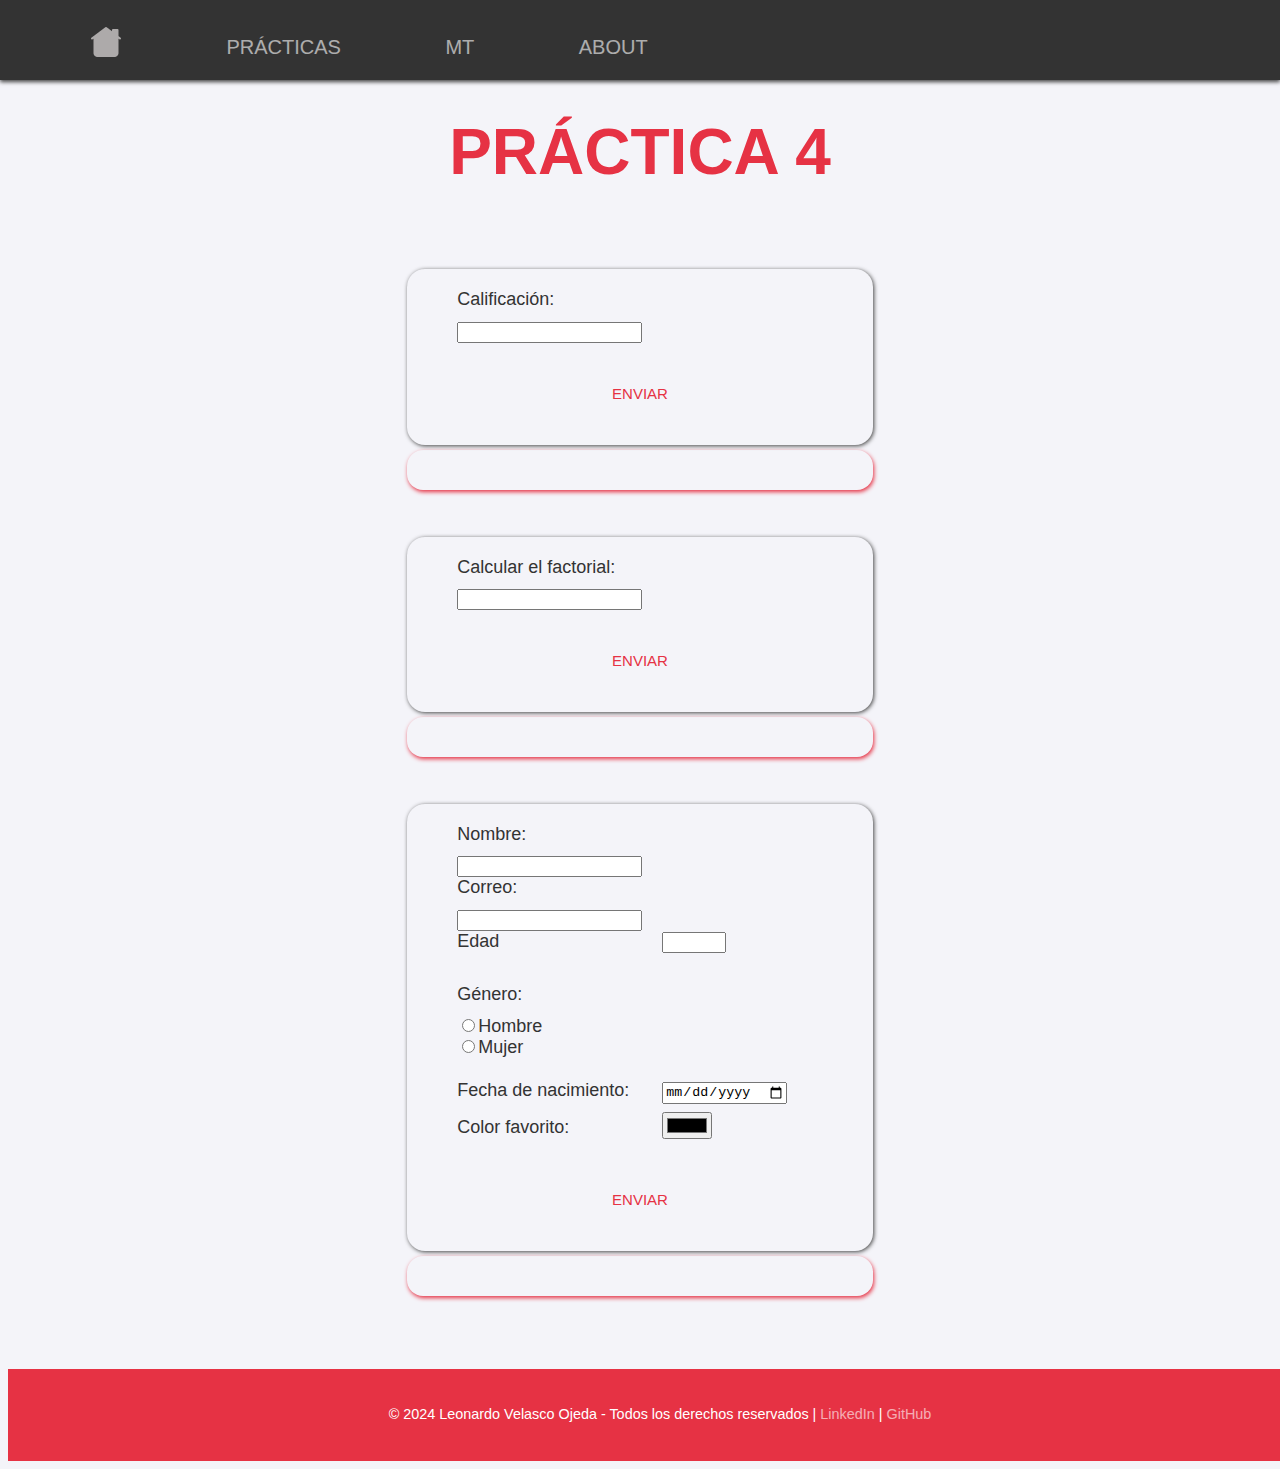
<file: Practicas/p4/practica4.html>
<!DOCTYPE html>
<html lang="en">
<head>
    <meta charset="UTF-8">
    <meta name="viewport" content="width=device-width, initial-scale=1.0">
    <link rel="stylesheet" type="text/css" href="../../styles/styles.css">
    <link rel="stylesheet" type="text/css" href="i-styles.css">
    <script src="scripts.js"></script>
    <title>Práctica 4</title>
</head>
<body>
    <div class="encabezado">
        <ul class="menu">
            <li><a href="../../index.html" ><img src="../../img/hogar.png" alt=""></a></li>
            <li><a>PRÁCTICAS</a>
                <ul class="submenu">
                    <li><a href="../p2/practica2.html">PRÁCTICA 2</a></li>
                    <li><a href="../p3/practica3.html">PRÁCTICA 3</a></li>
                    <li><a href="#">PRÁCTICA 4</a></li>
                    <li><a href="../p5/practica5.html">PRÁCTICA 5</a></li>
                </ul>
            </li>
            <li><a href="../mt/mt.html">MT</a></li>
            <li><a href="../../about.html">ABOUT</a></li>
        </ul>
    </div>
    
    <div class="cuerpo">
        <div class="titulo">
            <h1>PRÁCTICA 4</h1>
        </div>
        <div class="ejercicio">
            <form class="formulario">
                    <label for="cal">Calificación:</label>
                    <input type="number" id="cal">
                    <div class="ctn-btn">
                        <div class="btn" onclick="evaluar()">ENVIAR</div>
                    </div>
            </form> 
            <div id="resultado1" class="resultado"></div>
        </div>

        <div class="ejercicio">
            <form class="formulario">
                    <label for="fac">Calcular el factorial:</label>
                    <input type="number" id="fac">
                    <div class="ctn-btn">
                        <div class="btn" onclick="factorial()">ENVIAR</div>
                    </div>
            </form> 
            <div id="resultado2" class="resultado"></div>
        </div>

        <div class="ejercicio">
            <form class="formulario">
                    <label for="name">Nombre:</label>
                    <input type="text" id="name"><br>

                    <label for="mail">Correo:</label>
                    <input type="email" id="mail"><br>

                    <label for="age">Edad</label>
                    <input type="number" min="0" max="120" id="age"><br>
                    <br>
                    <label for="gen">Género: </label>
                    <br><input type="radio" name="gen" value="Hombre" id="gen">Hombre<br>
                    <input type="radio" name="gen" value="Mujer" id="gen">Mujer<br><br>

                    <label for="born">Fecha de nacimiento:</label>
                    <input type="date" id="born"><br>

                    <label for="color">Color favorito: </label>
                    <input type="color" id="color"><br>
                    <div class="ctn-btn">
                        <div class="btn" onclick="formulario()">ENVIAR</div>
                    </div>
            </form> 
            <div id="resultado3" class="resultado"></div>
        </div>
    </div>
    <footer>
        <p>© 2024 Leonardo Velasco Ojeda - Todos los derechos reservados | <a href="#">LinkedIn</a> | <a href="#">GitHub</a></p>
    </footer>
</body>
</html>
</file>
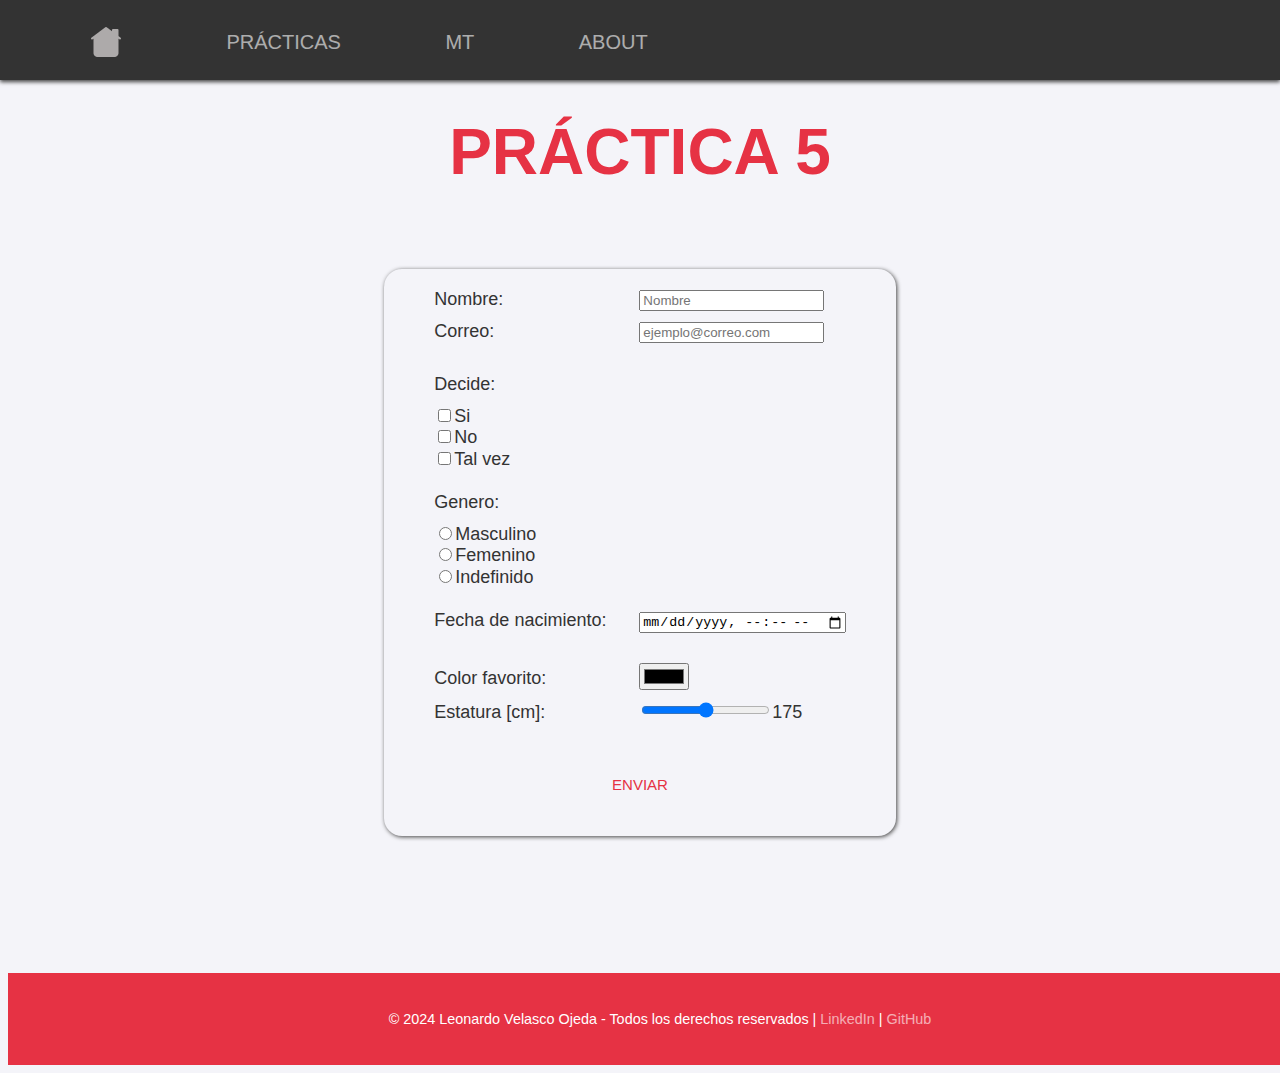
<file: Practicas/p5/practica5.html>
<html lang="en">
<head>
    <meta charset="UTF-8">
    <meta name="viewport" content="width=device-width, initial-scale=1.0">
    <link rel="stylesheet" type="text/css" href="../../styles/styles.css">
    <link rel="stylesheet" type="text/css" href="i-styles.css">
    <script type="text/javascript" src="script.js"></script>
    <title>Práctica 5</title>
</head>
<body>
    <div class="encabezado">
        <ul class="menu">
            <li><a href="../../index.html" ><img src="../../img/hogar.png" alt=""></a></li>
            <li><a>PRÁCTICAS</a>
                <ul class="submenu">
                    <li><a href="../p2/practica2.html">PRÁCTICA 2</a></li>
                    <li><a href="../p3/practica3.html">PRÁCTICA 3</a></li>
                    <li><a href="../p4/practica4.html">PRÁCTICA 4</a></li>
                    <li><a href="#">PRÁCTICA 5</a></li>
                </ul>
            </li>
            <li><a href="../mt/mt.html">MT</a></li>
            <li><a href="../../about.html">ABOUT</a></li>
        </ul>
    </div>
    <div class="cuerpo">
        <div class="titulo">
            <h1>PRÁCTICA 5</h1>
        </div>
        <div class="ejercicio">
            <form class="formulario">
                <label for="Nombre">Nombre:</label>
                <input type="text" id="nombre"  name="nombre" placeholder="Nombre"><br>

                <label for="correo">Correo:</label>
                <input type="mail" id="correo" name="correo" placeholder="ejemplo@correo.com"><br><br>

                <label for="decide">Decide:</label><br>
                <input type="checkbox" id="decide" name="decide" value="Si">Si<br>
                <input type="checkbox" id="decide" name="decide" value="No">No <br>
                <input type="checkbox" id="decide" name="decide" value="Tal vez">Tal vez<br><br>

                <label for="genero">Genero:</label><br>
                <input type="radio" id="genero" value="Masculino" name="genero">Masculino<br>
                <input type="radio" id="genero" value="Femenino" name="genero">Femenino<br>
                <input type="radio" id="genero" value="Indefinido" name="genero">Indefinido<br><br>

                <label for="fecha-nacimiento">Fecha de nacimiento:</label>
                <input type="datetime-local" id="fecha-nacimiento" name="fecha-nacimiento"><br><br>

                <label for="color">Color favorito:</label>
                <input type="color" id="color" name="color"><br>

                <label for="estatura">Estatura [cm]:</label>
                <input type="range" id="estatura" min="140" max="210" step="1" name="estatura"><span id="value">175</span><br>
                
                <script>
                    var slider = document.getElementById("estatura");
                    var output = document.getElementById("value");
            
                    slider.oninput = function() {
                        output.textContent = this.value;
                    }
                </script>

                <div class="ctn-btn">
                    <div class="btn" onclick="val_field()">ENVIAR</div>
                </div>
            </form>
        </div>
        <div class="ejercicio">
            <table id="resultado"></table>
        </div>
    </div>    
    <footer>
        <p>© 2024 Leonardo Velasco Ojeda - Todos los derechos reservados | <a href="#">LinkedIn</a> | <a href="#">GitHub</a></p>
    </footer>
</body>
</html>
</file>
<file: styles/styles.css>
body {
    font-family: 'Poppins', sans-serif;
    justify-content: center;
    align-items: center;
    min-height: 100vh;
    background-color: #f4f4f9;
    color: #333;
    line-height: 1.6;
}
.cuerpo{
    display: flex;
    flex-direction: column;
    padding: 50px;
    align-items: center;
}

/*MENU*/
.encabezado{
    display: block;
    position: absolute;
    top: 0;
    left: 0;
    width: 100%;
    height: 80px;
    background-color: #333333;
    box-shadow: 0px 2px 4px #444444;
}
.menu ul, .menu li{
    margin: 0;
    padding: 0;
}
.menu ul{
    list-style: none;  
}
.menu li {
	vertical-align: middle;
    position: relative;
	width:auto;
    height:100%;
    padding: 10px 50px;
    align-items: center;
    display: inline-block;
}
.menu a {
	color: white;
	font-size: 20px;
	text-align: center;
	text-decoration: none;
	-webkit-transition: all .25s ease;
	-moz-transition: all .25s ease;
	-ms-transition: all .25s ease;
	-o-transition: all .25s ease;
	transition: all .25s ease; 
    opacity: 0.6;
}
.menu li:hover a{
    opacity: 1;
}

.submenu {
	left: 0;
	opacity: 1;
	position: absolute;
	top: 60px;
	visibility: hidden;
	z-index: 1;
    transition: opacity 0.1s ease, top 0.1s ease;
    background-color: rgb(34, 34, 34, 0.6);
}

ul li:hover .submenu{
	top: 60px;	
	visibility: visible;
}
.submenu li:hover {
	float: none;
    transform: scale(1.1)
}
.submenu a {
    font-size: 16px;
}


/*CONTENIDO*/
.titulo {
    display: flex;
    align-items: center;
    justify-content: center;
    font-size: 32px;
    color: rgb(230, 50, 68);
    width: 100%;
}

.ejercicio {
    display: flex;
    justify-content: center;
    padding: 2%;
    width: 80%;
}

.formulario{
    padding: 20px 50px;
    font-size: 18px;
    line-height: 1.2;
    box-shadow: 1px 1px 4px #444444;
    border-radius: 1em;
}

label {
    display: inline-flex;
    margin-bottom: 10px;
    width: 200px;
}
.ctn-btn{
    display: flex;
    justify-content: center;
    padding-top: 20px;
}

.btn{
    display: inline-block;
    margin: 10px;
    padding: 12px;
    cursor: pointer;
    user-select: none;
    transition: all 150ms linear;
    text-align: center;
    white-space: nowrap;
    border-radius: 36px;
    font-size: 15px;
    font-weight: 500;
    justify-content: center;
    color: rgb(230, 50, 68);
}

.btn:hover{
    transition: all 150ms linear;
    background-color: rgb(230, 50, 68, 0.6);
    color: white;
}

.btn:active{
    transition: all 150ms linear;
    opacity: 0.75;
    background-color: #d5d6d6;
}

.btn:focus{
    outline: 1px dotted #959595;
    outline-offset: -4px;
}
/* Footer */
footer {
    width: 100%;
    text-align: center;
    padding: 20px;
    background-color: rgb(230, 50, 68);
    color: white;
    font-size: 0.9rem;
}
footer a{
    text-decoration: none;
    color: white;
    opacity: 0.6;
}

footer a:hover{
    opacity: 1;
}
</file>
<file: styles/style-a.css>
.a-cuerpo{
    padding-top: 80px;
}
.me h1 {
    font-size: 3rem;
}
.me p {
    font-size: 1.3rem;
}
.me{
    background-color: rgb(230, 50, 68 );
    display: flex;
    flex-direction: column;
    align-items: center;
    width: 100%;
    padding-top: 50px;
    padding-bottom: 50px;
    color: white;
    border-radius: 5px;
}

/* About */
.about {
    display: flex;
    align-items: center;
    justify-content: center;
    padding: 50px 20px;
    gap: 100px;
    background-color: white;
}

.profile-pic {
    border-radius: 50%;
    width: 300px;
    height: 300px;
    object-fit: cover;
    box-shadow: 0 4px 15px rgba(0, 0, 0, 0.2);
    transition: transform 0.3s, box-shadow 0.3s;
}

.profile-pic:hover {
    transform: scale(1.05);
    box-shadow: 0 8px 20px rgba(0, 0, 0, 0.3);
}

.info {
    max-width: 600px;
    padding: 30px;
    border-radius: 1em;
    box-shadow: 1px 1px 5px #555;
}

.info h2 {
    font-size: 2rem;
    color: #ff6b6b;
    margin-bottom: 20px;
}

.info p {
    font-size: 1.1rem;
    margin-bottom: 30px;
    color: #444444;
}

.details {
    list-style: none;
    margin-bottom: 30px;
}

.details li {
    font-size: 1rem;
    margin-bottom: 10px;
    color: #444444;
}

.details li strong {
    color: #ff6b6b;
}
</file>
<file: Practicas/mt/styles-mt.css>
.add{
    background-color: #333333;
    color: white;
    border-radius: 50%;
    padding: 10px;
    display: inline-flex;
    cursor: pointer;
    user-select: none;
    transition: all 150ms linear;
    justify-content: center;
    width: 1em;
    height: 1em;
    margin-left: 20px;
    margin-right: 20px;
}
.delete{
    background-color: #333333;
    color: white;
    padding: 10px;
    cursor: pointer;
    user-select: none;
    font-size: 15px;
    transition: all 150ms linear;
    justify-content: center;
    height: 1.2em;
    border-radius: 5px;
    margin-left: 20px;
    margin-right: 20px;
}
.add:hover, .delete:hover{
    background-color: rgb(230, 50, 68);
    opacity: 1;
    transform: scale(1.2);
}
input[type=text]{
    border: none;
    border-bottom: 1px solid black;
}
.task{
    width: 100%;
    box-shadow: 2px 2px 10px #333333;
}

.hdTaskL{
    color: #444444;
    padding: 20px;
    text-transform:uppercase;
}
.col1 {
    padding: 10px;
    width: auto;
}
.col2 {
    padding: 10px;
    width: 90%;
}
.col3{
    padding: 10px;
}
.col3 img{
    opacity: 0.6;
}
.col3 img:hover{
    opacity: 1;
    transform: scale(1.1);
}
</file>
<file: Practicas/p3/estilos.css>
a{
    text-decoration: none;
    color: rgb(230, 50, 68);
    opacity: 0.8;
}
a:hover{
    opacity: 1;
}

table{
    border: 1px solid silver;
    color: #444444;
    text-align: center;
    border-collapse: collapse;
    font-family:Verdana, Geneva, Tahoma, sans-serif;
    font-size: 12px;
}
tr:nth-child(odd){
    background-color:  rgb(230, 50, 68, 0.2);
}
   
td{
    padding: 10px;
    border-right: 1px solid gray;
}
#tabla1 tr.cabeceras td{
    background-color: rgb(230, 50, 68);
    border-bottom: 1px solid;
    color: white;
}
.titulo{
    flex-direction: column;
}
</file>
<file: Practicas/p4/i-styles.css>
.ejercicio{
    width: 40%;
    flex-direction: column;
}
.resultado{
    padding-top: 20px;
    padding-bottom: 20px;
    display: flex;
    justify-content: center;
    align-items: center;
    box-shadow: 1px 2px 4px rgb(230, 50, 68);
    margin-top: 5px;
    border-radius: 1em;
}
</file>
<file: Practicas/p5/i-styles.css>
#resultado {
    width: 90%;
    border-collapse: collapse;
    text-align: center;
}
#resultado td, #resultado th {
    font-size: 12px;
    border: none;
    padding: 10px 15px;
}

#resultado th{
    border-bottom: 1px solid silver;
}

#resultado th {
    text-align: center;
    background-color: rgb(230, 50, 68);
    color: #ffffff;
    font-size: 16px;
}
#resultado tr.renglon1 td {
    background-color: rgb(101, 118, 180, 0.2);
}
#resultado tr.renglon2 td {
    background-color: rgb(230, 50, 68, 0.2);
}

#resultado tr.renglon1:hover {
    background-color: rgb(101, 118, 180, 0.6);
}
#resultado tr.renglon2:hover {
    background-color: rgb(230, 50, 68, 0.6);
}
</file>
